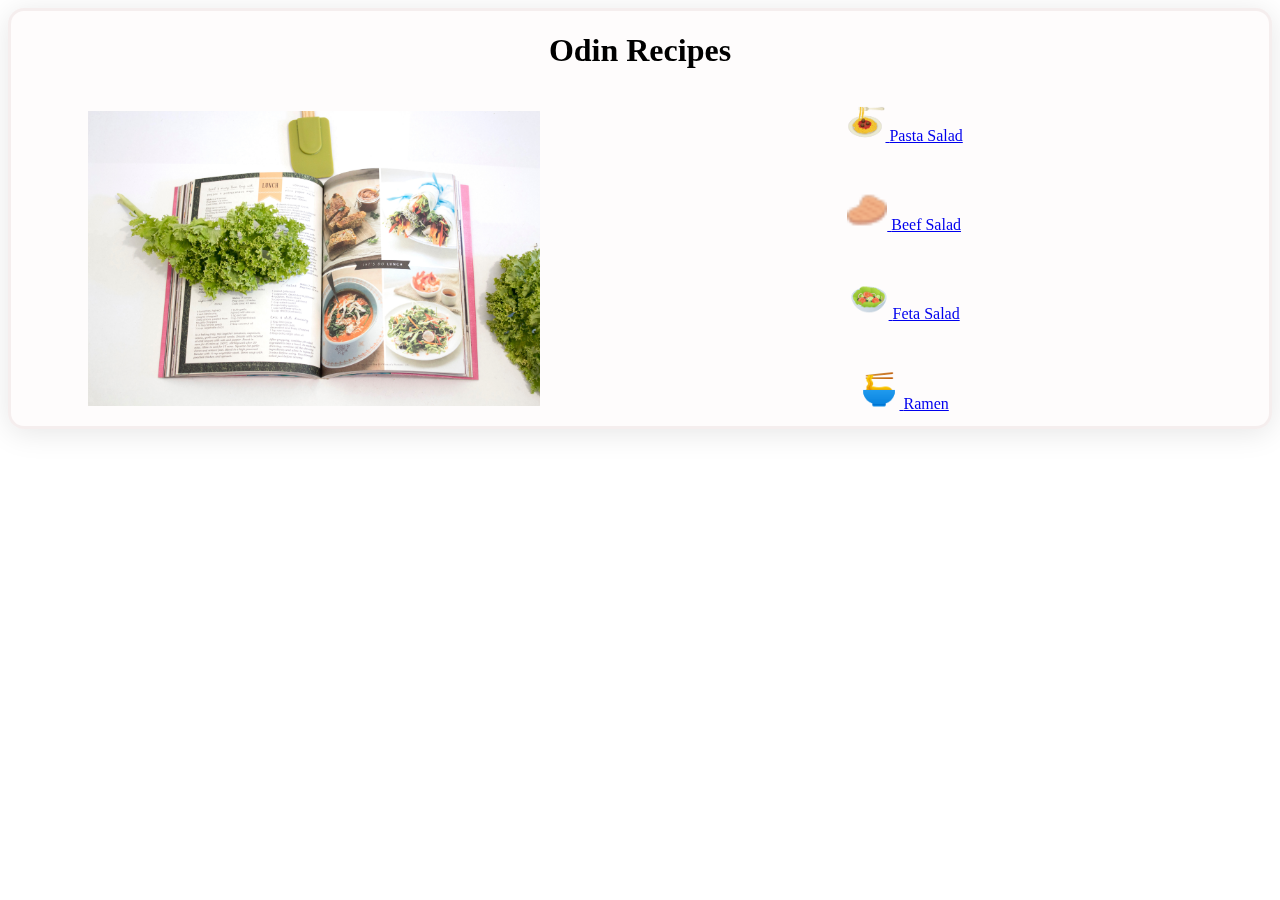
<file: index.html>
<!DOCTYPE html>
<html lang="en">
<head>
    <meta charset="UTF-8">
    <meta http-equiv="X-UA-Compatible" content="IE=edge">
    <meta name="viewport" content="width=device-width, initial-scale=1.0">
    <link rel="stylesheet" href="style.css">
    <title>Document</title>
</head>
<body>
    <div class="card">
        <h1 class="title">Odin Recipes</h1>
        
        <div class="recipe-book">
            <img class="recipe-book-img" src="./img/recipe-book.jpg" alt="a picture of a recipe book">
        </div>
        <div class="recipe-list">
            <div class="pasta-container">
                <a href="./recipes/pasta_salad.html">
                    <img class="pasta" src="./img/pasta.png" alt="an svg logo of a pasta salad">
                    <p> Pasta Salad</p>
                </a>
            </div>
            <div class="beef-container">
                <a href="./recipes/beef_salad.html">
                    <img class="beef" src="./img/beef.png" alt="an svg logo of a beef">
                    <p> Beef Salad</p>
                </a>
            </div>
            <div class="salad-container">
                <a href="./recipes/feta_salad.html">
                    <img class="salad" src="./img/green-salad.png" alt="an svg logo of a green salad">
                    <p> Feta Salad</p>
                </a>
            </div>
            <div class="ramen-container">
                <a href="./recipes/ramen_noodle.html">
                    <img class="ramen" src="./img/ramen.png" alt="an svg logo of a ramen">
                    <p> Ramen</p>
                </a>
            </div>
        </div>
    </div>
</body>
</html>
</file>
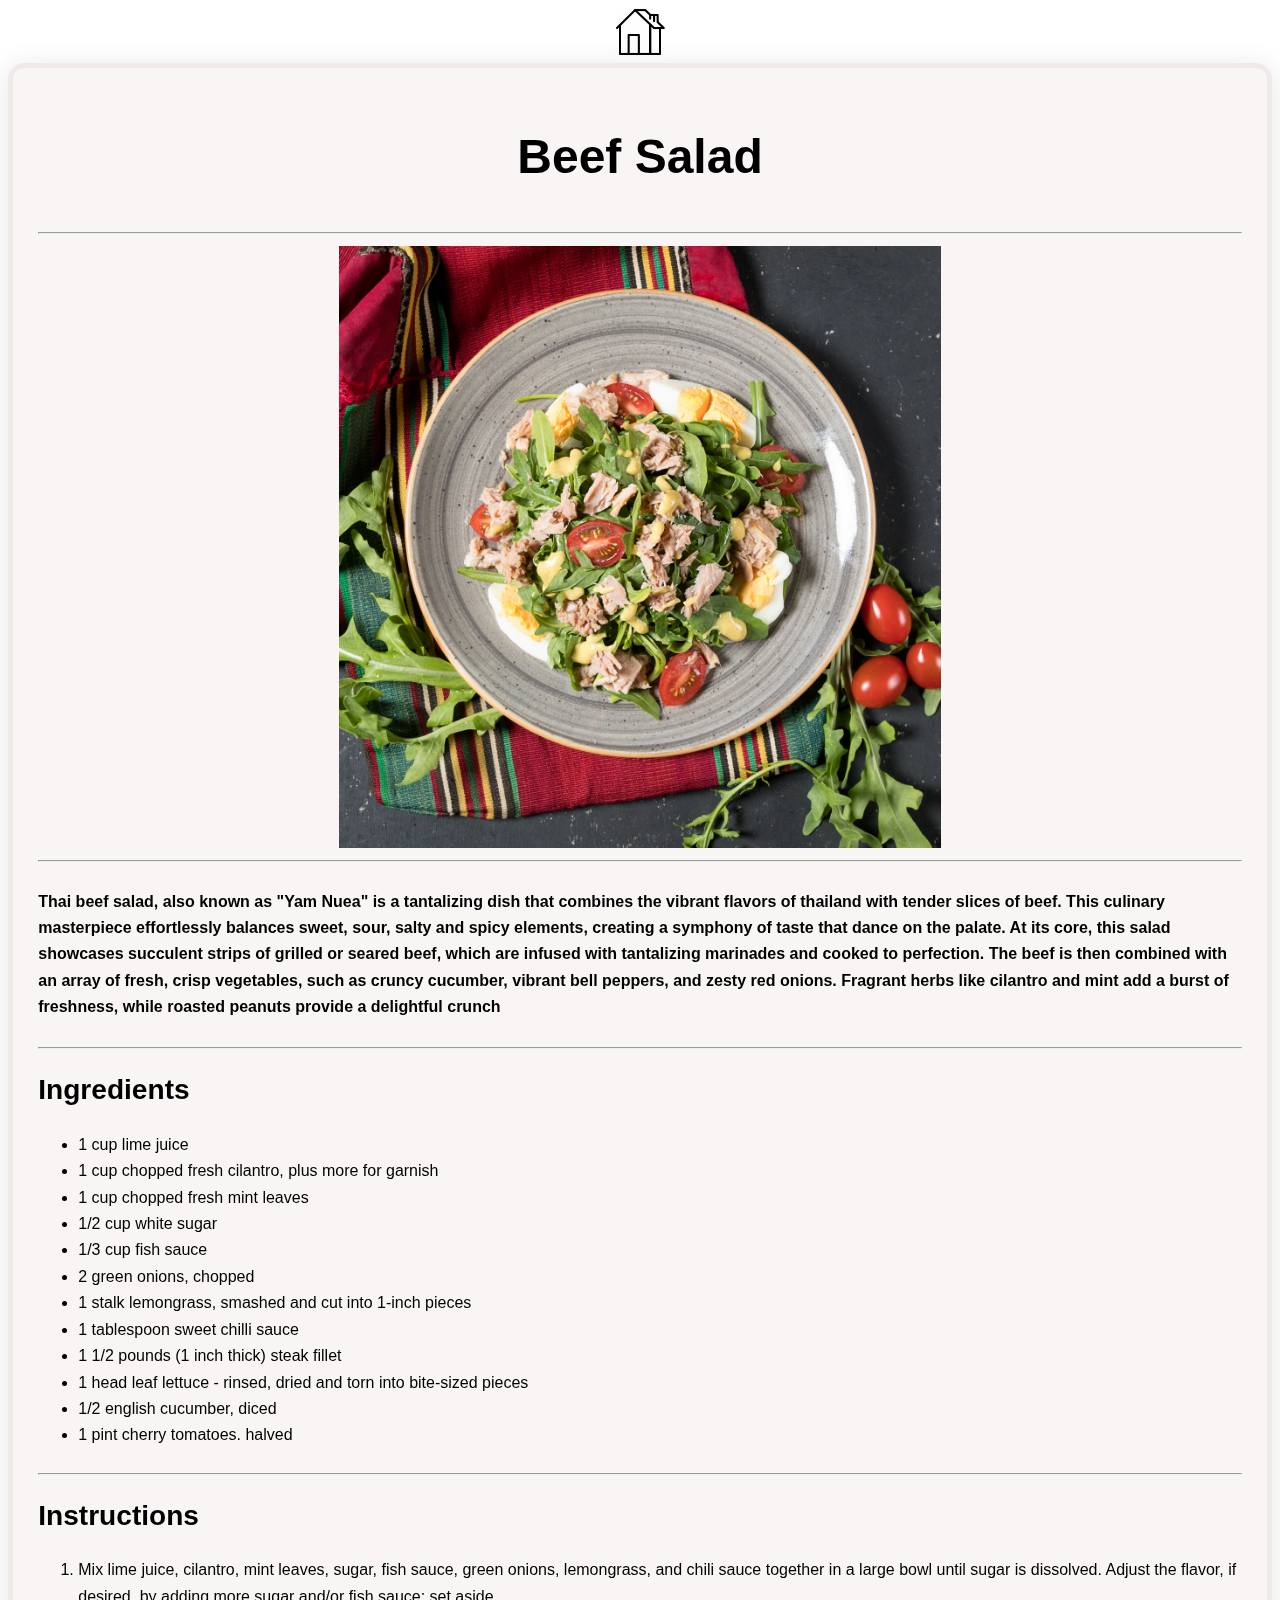
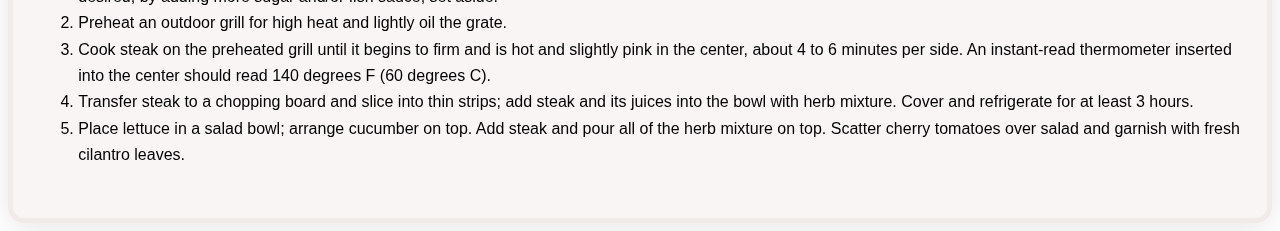
<file: recipes/beef_salad.html>
<!DOCTYPE html>
<html lang="en">
<head>
    <meta charset="UTF-8">
    <meta http-equiv="X-UA-Compatible" content="IE=edge">
    <meta name="viewport" content="width=<device-width>, initial-scale=1.0">
    <link rel="stylesheet" href="beef_salad.css">    
    <title>Document</title>
</head>
<body>
    <div class="home-button">
        <a href="../index.html">
            <img src="../img/home.gif" alt="svg logo to return home">
        </a>
    </div>
    <div class="card">
        <h1>Beef Salad</h1>
        <hr>
        <div class="box">
            <img class="beef-salad-img" src="../img/beef-salad.jpg" alt="A picture of a beef salad">
            <!-- pasta photo credit: https://unsplash.com/@ruisilvestrecreative?utm_source=unsplash&utm_medium=referral&utm_content=creditCopyText -->
        </div>
        <hr>
        <h5>
            Thai beef salad, also known as "Yam Nuea" is a tantalizing dish that combines the vibrant
            flavors of thailand with tender slices of beef. This culinary masterpiece effortlessly balances
            sweet, sour, salty and spicy elements, creating a symphony of taste that dance on the palate.

            At its core, this salad showcases succulent strips of grilled or seared beef, which are infused
            with tantalizing marinades and cooked to perfection. The beef is then combined with an array of
            fresh, crisp vegetables, such as cruncy cucumber, vibrant bell peppers, and zesty red onions.
            Fragrant herbs like cilantro and mint add a burst of freshness, while roasted peanuts provide
            a delightful crunch
        </h5>
        <hr>
        <h3>Ingredients</h3>
        <ul>
            <li> 1 cup lime juice </li>
            <li> 1 cup chopped fresh cilantro, plus more for garnish</li>
            <li> 1 cup chopped fresh mint leaves</li>
            <li> 1/2 cup white sugar</li>
            <li> 1/3 cup fish sauce</li>
            <li> 2 green onions, chopped</li>
            <li>1 stalk lemongrass, smashed and cut into 1-inch pieces</li>
            <li>1 tablespoon sweet chilli sauce</li>
            <li>1 1/2 pounds (1 inch thick) steak fillet</li>
            <li>1 head leaf lettuce - rinsed, dried and torn into bite-sized pieces</li>
            <li>1/2 english cucumber, diced</li>
            <li>1 pint cherry tomatoes. halved</li>
        </ul>
        <hr>
        <h3>Instructions</h3>
        <ol>
            <li> Mix lime juice, cilantro, mint leaves, sugar, fish sauce, green onions, lemongrass, 
                and chili sauce together in a large bowl until sugar is dissolved. 
                Adjust the flavor, if desired, by adding more sugar and/or fish sauce; set aside.</li>
            <li>Preheat an outdoor grill for high heat and lightly oil the grate.</li>
            <li>Cook steak on the preheated grill until it begins to firm and is hot
                 and slightly pink in the center, about 4 to 6 minutes per side. An instant-read 
                 thermometer inserted into the center should read 140 degrees F (60 degrees C).</li>
            <li>Transfer steak to a chopping board and slice into thin strips; add steak and its juices into 
                the bowl with herb mixture. Cover and refrigerate for at least 3 hours.</li>

            <li>Place lettuce in a salad bowl; arrange cucumber on top. Add steak and pour all of the herb 
                mixture on top. Scatter cherry tomatoes over salad and garnish with fresh cilantro leaves.</li>
        </ol>
    </div>
</body>
</html>
</file>
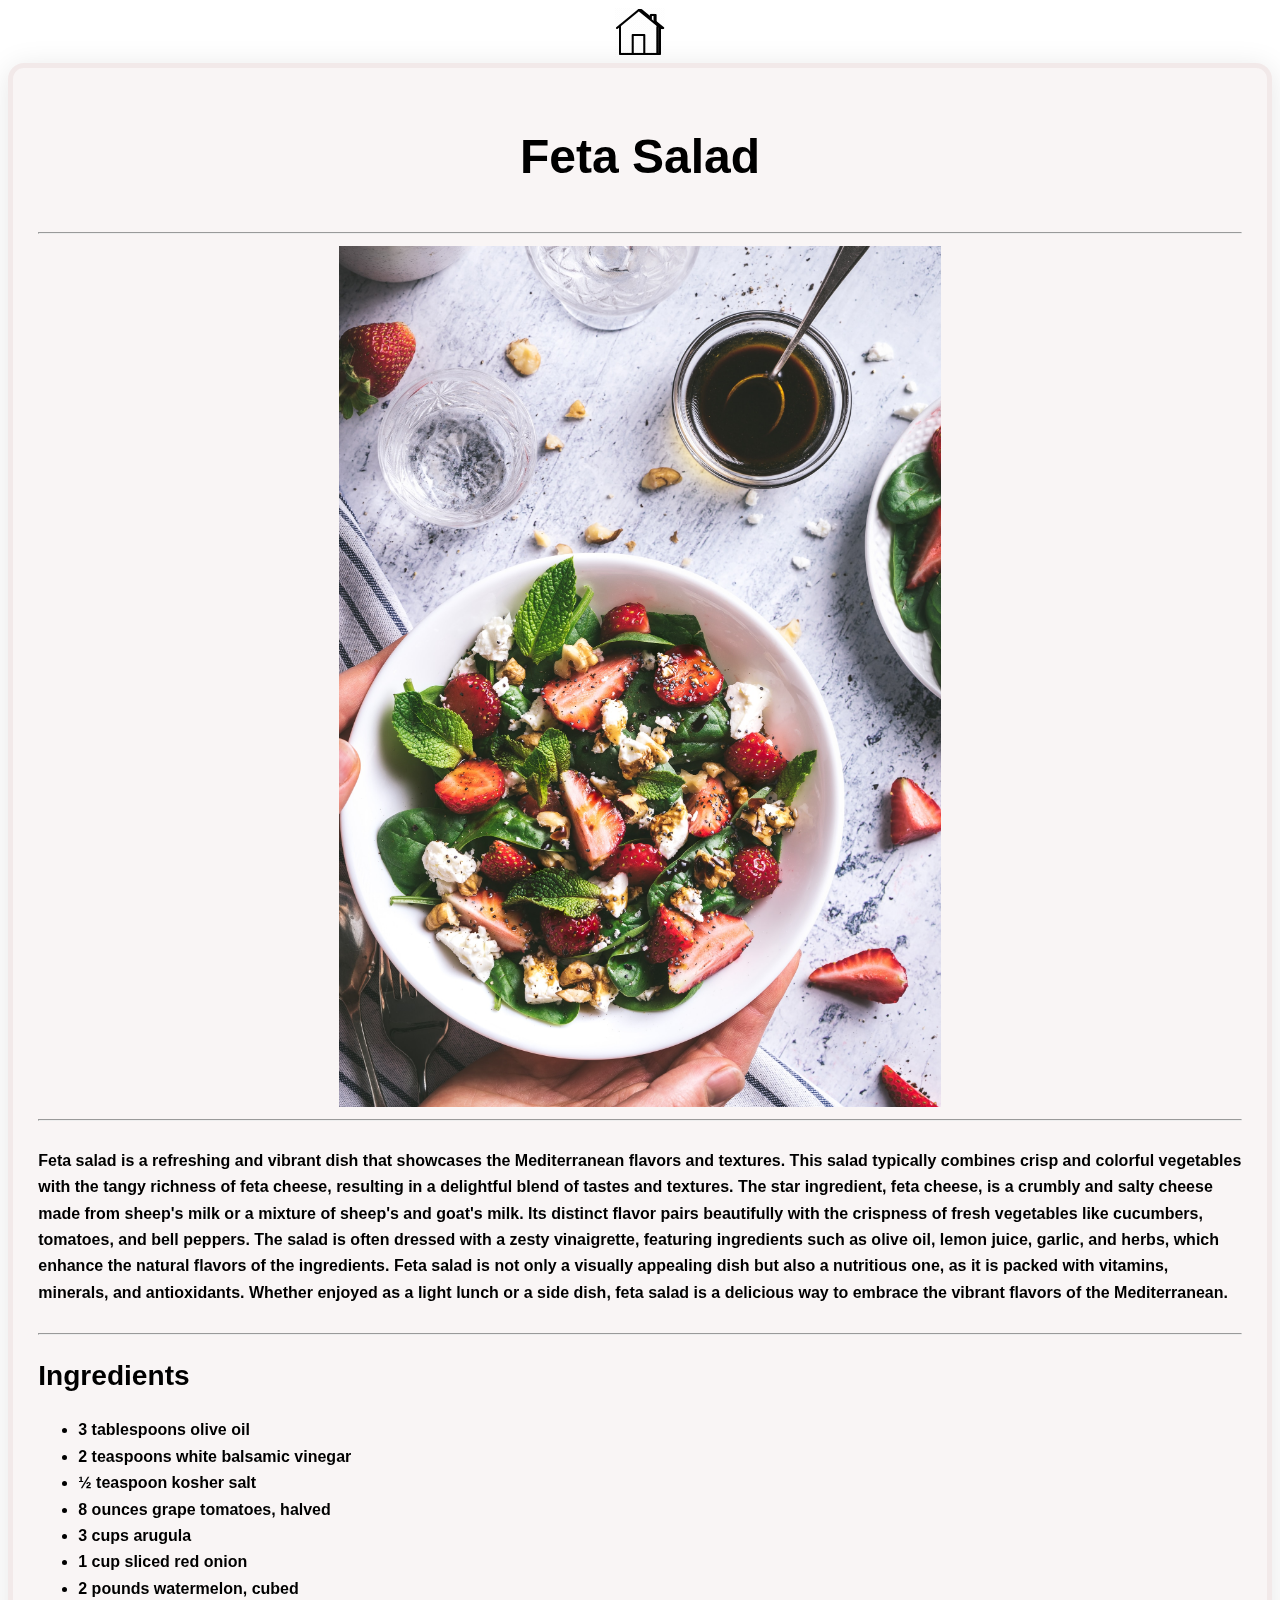
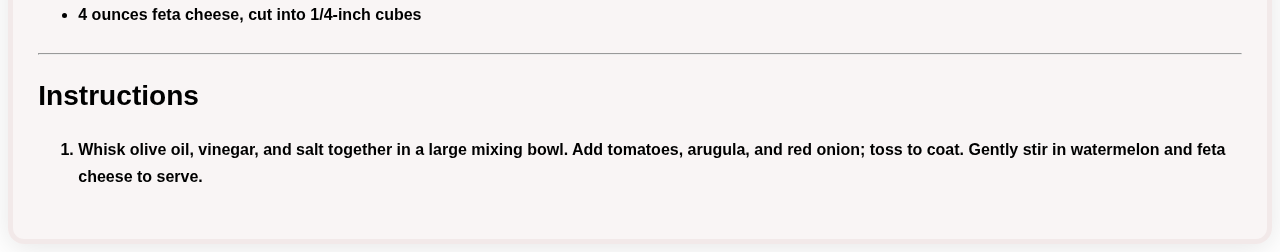
<file: recipes/feta_salad.html>
<!DOCTYPE html>
<html lang="en">
<head>
    <meta charset="UTF-8">
    <meta http-equiv="X-UA-Compatible" content="IE=edge">
    <meta name="viewport" content="width=<device-width>, initial-scale=1.0">
    <link rel="stylesheet" href="feta_salad.css">    
    <title>Document</title>
</head>
<body>
    <div class="home-button">
        <a href="../index.html">
            <img src="../img/home.gif" alt="svg logo to return home">
        </a>
    </div>
    <div class="card">
        <h1>Feta Salad</h1>
        <hr>
        <div class="box">
            <img class="feta-salad-img" src="../img/feta-salad.jpg" alt="A picture of a feta salad">
            <!-- https://unsplash.com/photos/xX9SmqQCbFY -->
        </div>
        <hr>
        <h5>
            Feta salad is a refreshing and vibrant dish that showcases the Mediterranean
             flavors and textures. This salad typically combines crisp and colorful 
             vegetables with the tangy richness of feta cheese, resulting in a delightful
              blend of tastes and textures. The star ingredient, feta cheese, is a crumbly and 
              salty cheese made from sheep's milk or a mixture of sheep's and goat's milk.
               Its distinct flavor pairs beautifully with the crispness of fresh vegetables 
               like cucumbers, tomatoes, and bell peppers. The salad is often dressed with a 
               zesty vinaigrette, featuring ingredients such as olive oil, lemon juice, garlic, 
               and herbs, which enhance the natural flavors of the ingredients. Feta salad is 
               not only a visually appealing dish but also a nutritious one, as it is packed 
               with vitamins, minerals, and antioxidants. Whether enjoyed as a light lunch or 
               a side dish, feta salad is a delicious way to embrace the vibrant flavors of 
               the Mediterranean.
        </h5>
        <hr>
        <h3>Ingredients</h3>
        <ul>
            <li> 3 tablespoons olive oil </li>
            <li> 2 teaspoons white balsamic vinegar</li>
            <li> ½ teaspoon kosher salt</li>
            <li> 8 ounces grape tomatoes, halved</li>
            <li> 3 cups arugula</li>
            <li> 1 cup sliced red onion</li>
            <li>2 pounds watermelon, cubed</li>
            <li>4 ounces feta cheese, cut into 1/4-inch cubes</li>
        </ul>
        <hr>
        <h3>Instructions</h3>
        <ol>
            <li> Whisk olive oil, vinegar, and salt together in a 
                large mixing bowl. Add tomatoes, arugula, and 
                red onion; toss to coat. Gently stir in watermelon
                 and feta cheese to serve.</li>
    </div>
</body>
</html>
</file>
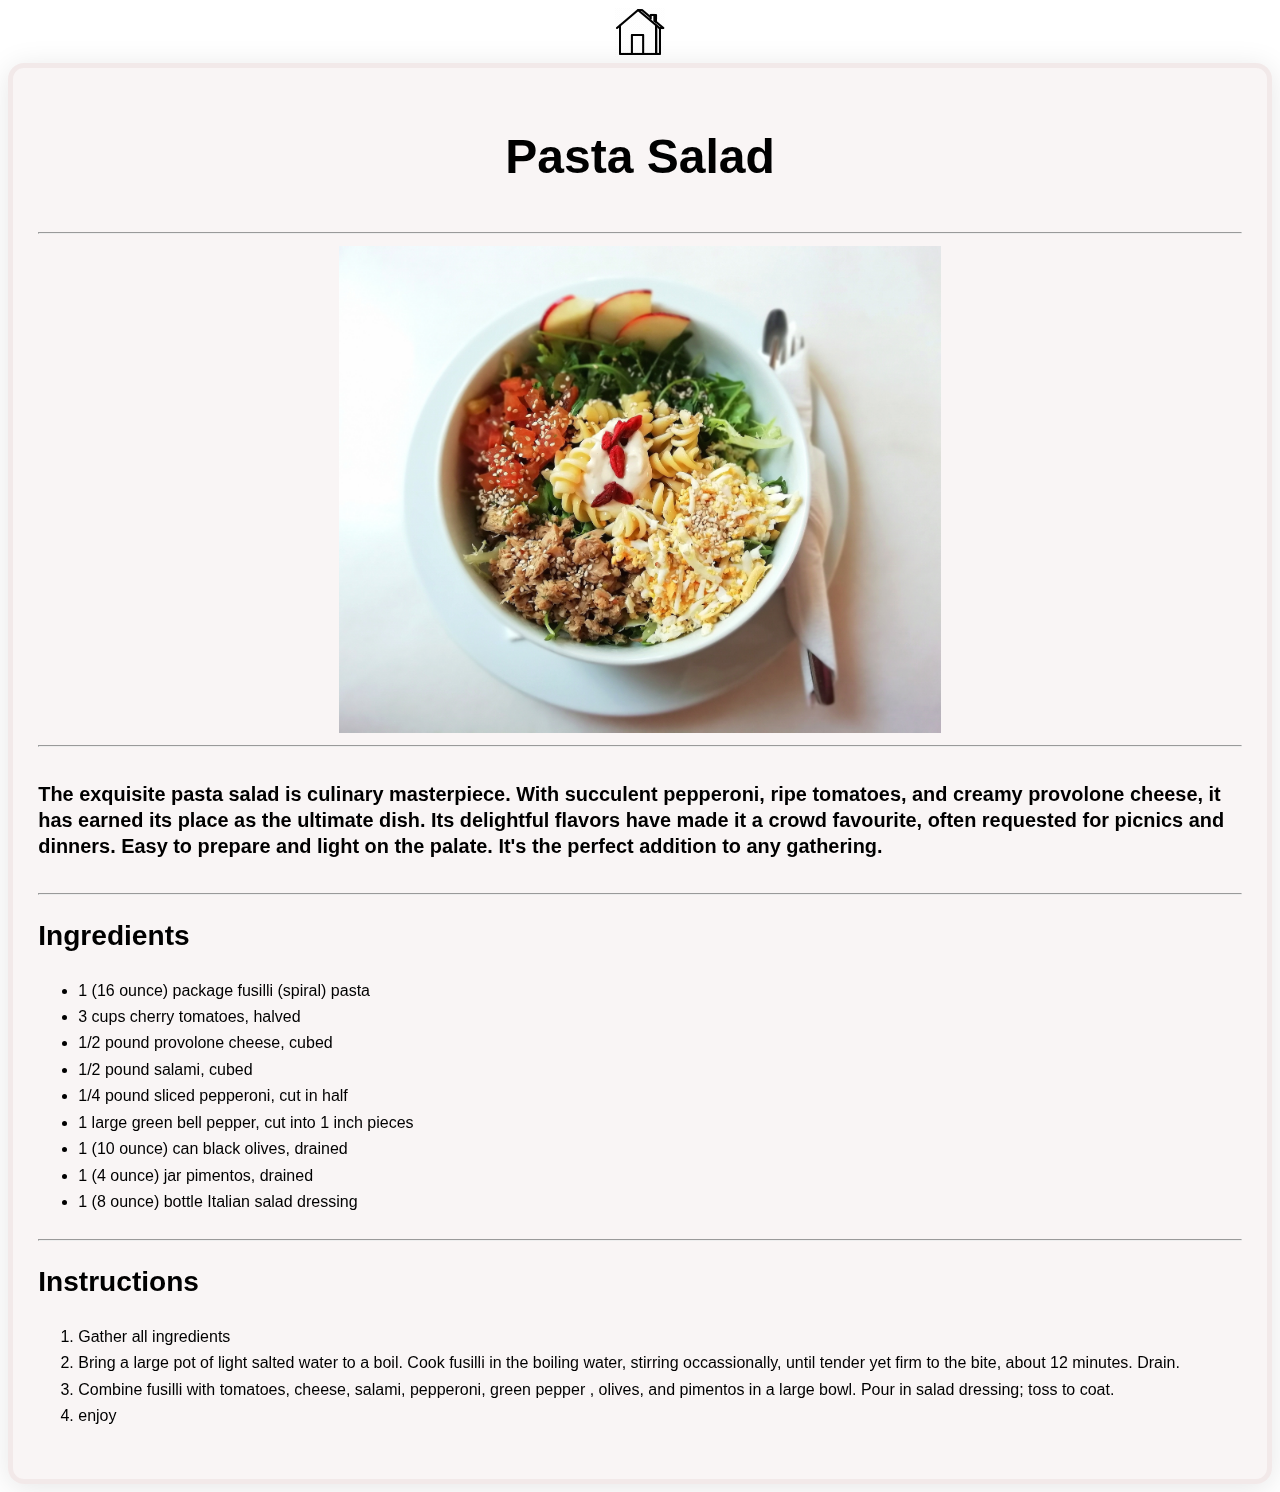
<file: recipes/pasta_salad.html>
<!DOCTYPE html>
<html lang="en">
<head>
    <meta charset="UTF-8">
    <meta http-equiv="X-UA-Compatible" content="IE=edge">
    <meta name="viewport" content="width=<device-width>, initial-scale=1.0">
    <link rel="stylesheet" href="pasta_salad.css">    
    <title>Document</title>
</head>
<body>
    <div class="home-button">
        <a href="../index.html">
            <img src="../img/home.gif" alt="svg logo to return home">
        </a>
    </div>
    <div class="card">
        <h1>Pasta Salad</h1>
        <hr>
        <div class="box">
            <img class="pasta-salad-img" src="../img/pasta_salad.jpg" alt="A picture of a pasta salad">
            <!-- pasta photo credit: https://unsplash.com/@ruisilvestrecreative?utm_source=unsplash&utm_medium=referral&utm_content=creditCopyText -->
        </div>
        <hr>
        <h5>
            The exquisite pasta salad is culinary masterpiece. With succulent pepperoni, ripe 
            tomatoes, and creamy provolone cheese, it has earned its place as the ultimate dish. Its delightful
            flavors have made it a crowd favourite, often requested for picnics and dinners. Easy to prepare
            and light on the palate. It's the perfect addition to any gathering.
        </h5>
        <hr>
        <h3>Ingredients</h3>
        <ul>
            <li> 1 (16 ounce) package fusilli (spiral) pasta</li>
            <li> 3 cups cherry tomatoes, halved</li>
            <li> 1/2 pound provolone cheese, cubed</li>
            <li> 1/2 pound salami, cubed </li>
            <li> 1/4 pound sliced pepperoni, cut in half</li>
            <li> 1 large green bell pepper, cut into 1 inch pieces</li>
            <li> 1 (10 ounce) can black olives, drained</li>
            <li> 1 (4 ounce) jar pimentos, drained </li>
            <li> 1 (8 ounce) bottle Italian salad dressing</li>
        </ul>
        <hr>
        <h3>Instructions</h3>
        <ol>
            <li> Gather all ingredients</li>
            <li> Bring a large pot of light salted water to a boil. Cook fusilli
                in the boiling water, stirring occassionally, until tender yet firm to
                the bite, about 12 minutes. Drain.
            </li>
            <li> Combine fusilli with tomatoes, cheese, salami, pepperoni, green pepper
                , olives, and pimentos in a large bowl. Pour in salad dressing; toss to coat.
            </li>
            <li>enjoy</li>
        </ol>
    </div>
</body>
</html>
</file>
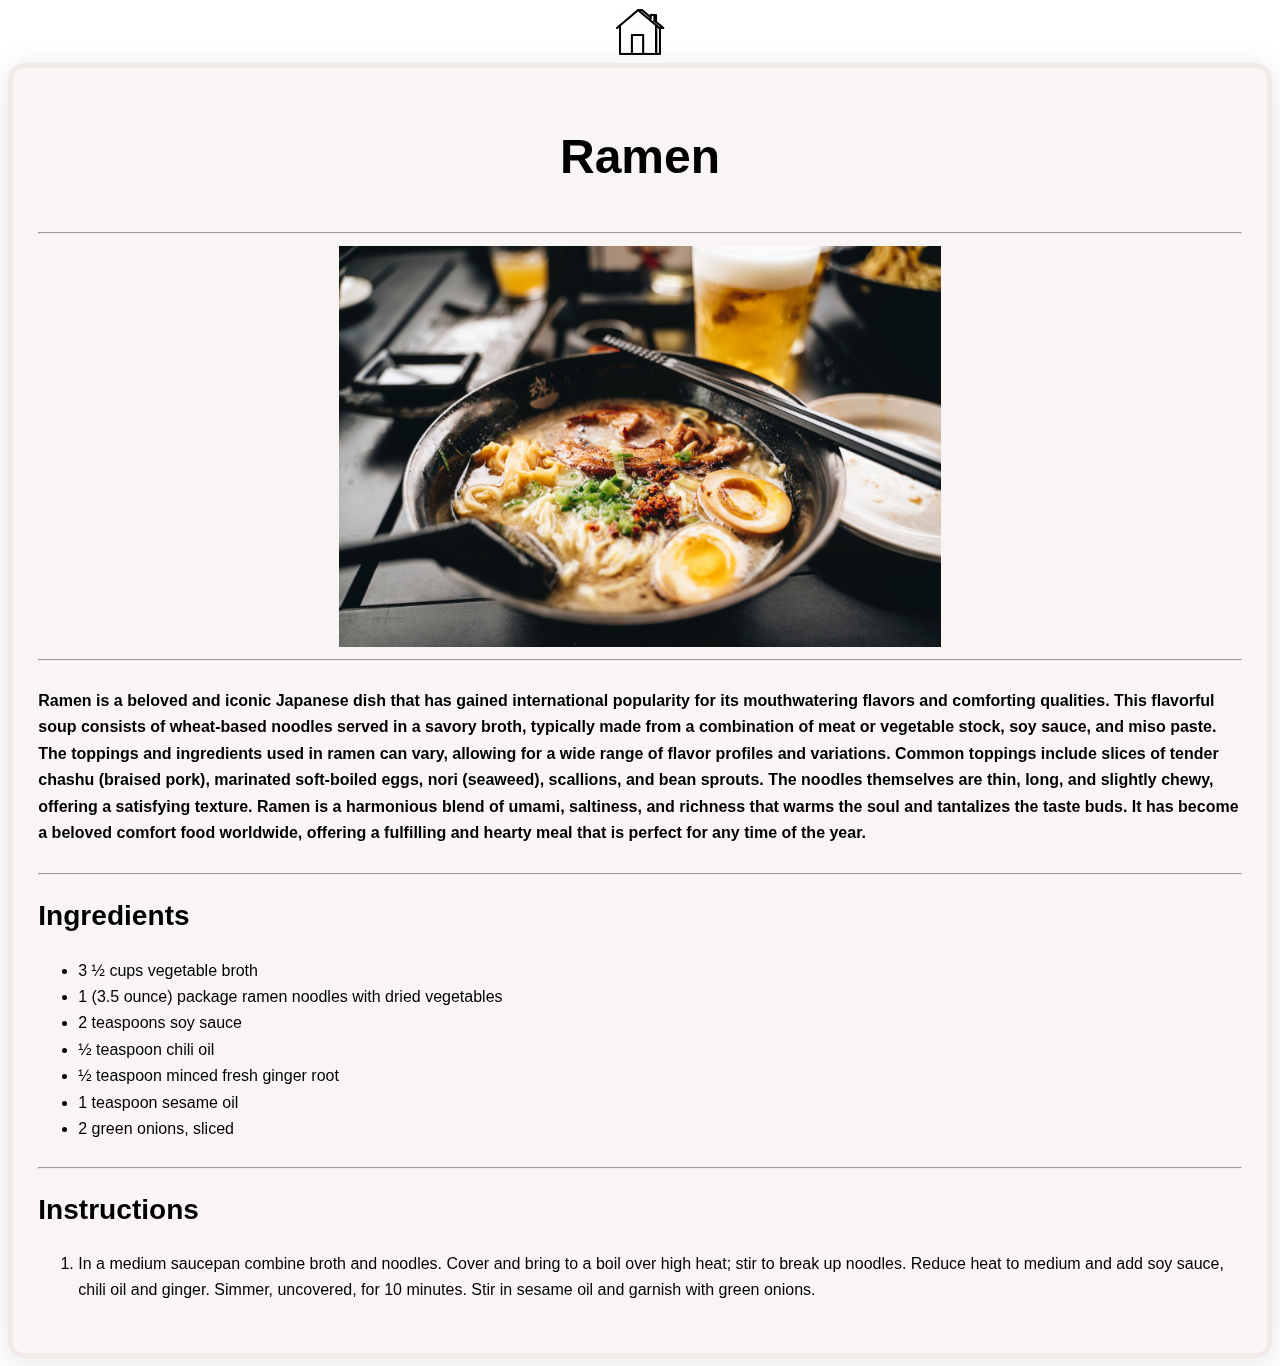
<file: recipes/ramen_noodle.html>
<!DOCTYPE html>
<html lang="en">
<head>
    <meta charset="UTF-8">
    <meta http-equiv="X-UA-Compatible" content="IE=edge">
    <meta name="viewport" content="width=<device-width>, initial-scale=1.0">
    <link rel="stylesheet" href="ramen_noodle.css">    
    <title>Document</title>
</head>
<body>
    <div class="home-button">
        <a href="../index.html">
            <img src="../img/home.gif" alt="svg logo to return home">
        </a>
    </div>
    <div class="card">
        <h1>Ramen</h1>
        <hr>
        <div class="box">
            <img class="ramen-slaw-img" src="../img/ramen-recipe.jpg" alt="A picture of a ramen">
            <!-- https://unsplash.com/photos/xX9SmqQCbFY -->
        </div>
        <hr>
        <h5>
            Ramen is a beloved and iconic Japanese dish 
            that has gained international popularity for 
            its mouthwatering flavors and comforting qualities. 
            This flavorful soup consists of wheat-based noodles served in a 
            savory broth, typically made from a combination of meat or 
            vegetable stock, soy sauce, and miso paste. The toppings and ingredients used 
            in ramen can vary, allowing for a wide range of flavor profiles and variations. 
            Common toppings include slices of tender chashu (braised pork), marinated soft-boiled 
            eggs, nori (seaweed), scallions, and bean sprouts. The noodles themselves are thin, 
            long, and slightly chewy, offering a satisfying texture. Ramen is a harmonious blend 
            of umami, saltiness, and richness that warms the soul and tantalizes the taste buds. 
            It has become a beloved comfort food worldwide, offering a fulfilling and hearty meal 
            that is perfect for any time of the year.
        </h5>
        <hr>
        <h3>Ingredients</h3>
        <ul>
            <li> 3 ½ cups vegetable broth </li>
            <li> 1 (3.5 ounce) package ramen noodles with dried vegetables</li>
            <li> 2 teaspoons soy sauce</li>
            <li>½ teaspoon chili oil</li>
            <li> ½ teaspoon minced fresh ginger root</li>
            <li> 1 teaspoon sesame oil</li>
            <li>2 green onions, sliced</li>
        </ul>
        <hr>
        <h3>Instructions</h3>
        <ol>
            <li> In a medium saucepan combine broth and noodles. Cover and bring to a 
                boil over high heat; stir to break up noodles. Reduce heat to medium and 
                add soy sauce, chili oil and ginger. Simmer, uncovered, for 10 minutes. Stir 
                in sesame oil and garnish with green onions.</li>
    </div>
</body>
</html>
</file>
<file: style.css>
.card{
    /* From https://css.glass */
    background: rgba(248, 241, 241, 0.2);
    border-radius: 16px;
    box-shadow: 0 4px 30px rgba(0, 0, 0, 0.1);
    backdrop-filter: blur(5px);
    -webkit-backdrop-filter: blur(5px);
    border: 3px solid rgba(225, 206, 206, 0.3);  
}

.title{
    text-align: center;
}

.recipe-book{
    width: 45%;
    display: inline-flex;
    justify-content: left;
    padding: 20px;
}

.recipe-book-img{
    width:80%;
    height: 80%;
    margin: 0 auto;
}

.recipe-list{
    padding-top: 10px;
    display: inline-block;
    width: 45%;
    height: 100%;
    vertical-align: top;
}

.pasta, .beef, .salad, .ramen{
    transition: transform .2s;
    width: 40px;
}

p{
    display: inline;
}

.pasta:hover, .beef:hover, .salad:hover, .ramen:hover{
    transform: scale(1.5);
}

.pasta-container, .beef-container, .salad-container, .ramen-container{
    text-align: center;
}

.pasta-container{
    padding-bottom: 8%;
}

.beef-container{
    padding-bottom: 8%;
}

.salad-container{
    padding-bottom: 8%;
}
</file>
<file: recipes/beef_salad.css>
body {
  font-family: "Arial Narrow", Arial, sans-serif;
  font-size: 24px;
  font-style: normal;
  font-variant: normal;
  line-height: 26.4px;
}
.home-button {
  display: flex;
  justify-content: center;
}

.card {
  /* From https://css.glass */
  background: rgba(225, 206, 206, 0.2);
  border-radius: 16px;
  box-shadow: 0 4px 30px rgba(0, 0, 0, 0.1);
  backdrop-filter: blur(5px);
  -webkit-backdrop-filter: blur(5px);
  border: 5px solid rgba(225, 206, 206, 0.3);
  margin: auto;
  padding: 2%;
}
.box {
  display: flex;
  justify-content: center;
  /* background-color: #b2ad7f */
}

h5{
  font-size: 16px;
}

h1 {
  /* background-color: #a2b9bc; */
  padding-top: 50px;
  padding-bottom: 50px;
  margin: 0 auto;
  text-align: center;
}
.beef-salad-img {
  width: 50%;
  height: 50%;
}

ul li {
  font-size: 16px;
}
ol li {
  font-size: 16px;
}
</file>
<file: recipes/feta_salad.css>
body {
  font-family: "Arial Narrow", Arial, sans-serif;
  font-size: 24px;
  font-style: normal;
  font-variant: normal;
  font-weight: 700;
  line-height: 26.4px;
}
.home-button {
  display: flex;
  justify-content: center;
}

.card {
  /* From https://css.glass */
  background: rgba(225, 206, 206, 0.2);
  border-radius: 16px;
  box-shadow: 0 4px 30px rgba(0, 0, 0, 0.1);
  backdrop-filter: blur(5px);
  -webkit-backdrop-filter: blur(5px);
  border: 5px solid rgba(225, 206, 206, 0.3);
  margin: auto;
  padding: 2%;
}
.box {
  display: flex;
  justify-content: center;
  /* background-color: #b2ad7f */
}

h5{
  font-size: 16px;
}

h1 {
  /* background-color: #a2b9bc; */
  padding-top: 50px;
  padding-bottom: 50px;
  margin: 0 auto;
  text-align: center;
}
.feta-salad-img {
  width: 50%;
  height: 50%;
}

ul li {
  font-size: 16px;
}
ol li {
  font-size: 16px;
}
</file>
<file: recipes/pasta_salad.css>
body {
  font-family: "Arial Narrow", Arial, sans-serif;
  font-size: 24px;
  font-style: normal;
  font-variant: normal;
  line-height: 26.4px;
}
.home-button{
    display: flex;
    justify-content: center;
}

.card{
    /* From https://css.glass */
    background: rgba(225, 206, 206, 0.2);
    border-radius: 16px;
    box-shadow: 0 4px 30px rgba(0, 0, 0, 0.1);
    backdrop-filter: blur(5px);
    -webkit-backdrop-filter: blur(5px);
    border: 5px solid rgba(225, 206, 206, 0.3);
    margin: auto;
    padding: 2%;
}
.box{
    display: flex;
    justify-content: center;
    /* background-color: #b2ad7f */
}

h1{
    /* background-color: #a2b9bc; */
    padding-top: 50px;
    padding-bottom: 50px;
    margin: 0 auto;
    text-align: center;
}
.pasta-salad-img {
  width: 50%;
  height: 50%;
}

ul li{
    font-size: 16px;
}
ol li{
    font-size: 16px;
}
</file>
<file: recipes/ramen_noodle.css>
body {
  font-family: "Arial Narrow", Arial, sans-serif;
  font-size: 24px;
  font-style: normal;
  font-variant: normal;
  line-height: 26.4px;
}
.home-button {
  display: flex;
  justify-content: center;
}

.card {
  /* From https://css.glass */
  background: rgba(225, 206, 206, 0.2);
  border-radius: 16px;
  box-shadow: 0 4px 30px rgba(0, 0, 0, 0.1);
  backdrop-filter: blur(5px);
  -webkit-backdrop-filter: blur(5px);
  border: 5px solid rgba(225, 206, 206, 0.3);
  margin: auto;
  padding: 2%;
}

h5{
  font-size: 16px;
}

.box {
  display: flex;
  justify-content: center;
  /* background-color: #b2ad7f */
}

h1 {
  /* background-color: #a2b9bc; */
  padding-top: 50px;
  padding-bottom: 50px;
  margin: 0 auto;
  text-align: center;
}
.ramen-slaw-img {
  width: 50%;
  height: 50%;
}

ul li {
  font-size: 16px;
}
ol li {
  font-size: 16px;
}
</file>
